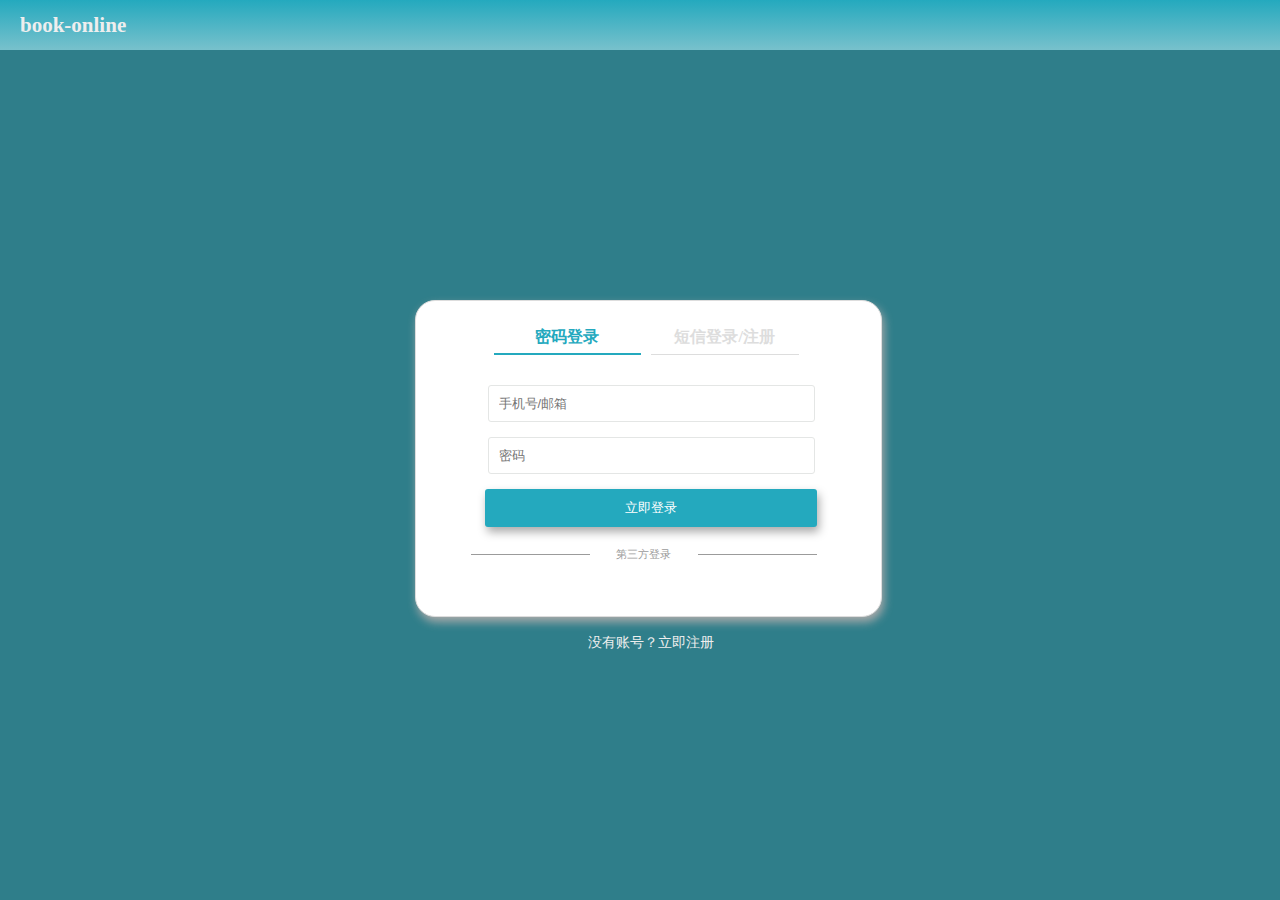
<file: book-online/target/book-online-1.0-SNAPSHOT/login.html>
<!DOCTYPE html>
<html lang="en">
<head>
    <meta charset="UTF-8">
    <title>用户登录</title>
    <link rel="stylesheet" href="css/style.css" type="text/css">
    <style type="text/css">
        /*iconfont图标，第三方登录用*/
        @font-face {
            font-family: 'iconfont';
            src: url('//at.alicdn.com/t/font_1427254_qm1jfg7xsu.eot');
            src: url('//at.alicdn.com/t/font_1427254_qm1jfg7xsu.eot?#iefix') format('embedded-opentype'),
            url('//at.alicdn.com/t/font_1427254_qm1jfg7xsu.woff2') format('woff2'),
            url('//at.alicdn.com/t/font_1427254_qm1jfg7xsu.woff') format('woff'),
            url('//at.alicdn.com/t/font_1427254_qm1jfg7xsu.ttf') format('truetype'),
            url('//at.alicdn.com/t/font_1427254_qm1jfg7xsu.svg#iconfont') format('svg');
        }

        .iconfont {
            font-family: "iconfont", serif !important;
            font-size: 28px;
            font-style: normal;
            -webkit-font-smoothing: antialiased;
            -webkit-text-stroke-width: 0;
            -moz-osx-font-smoothing: grayscale;
        }

        body {
            background-size: cover;
            background-color: rgb(47, 126, 138);
            background-blend-mode: luminosity;
            width: 100vw;
            height: 100vh;
        }

        /*表单外层包裹容器*/
        .form-wrap {
            position: absolute;
            top: 50%;
            left: 50%;
            width: 450px;
            height: 300px;
            margin-left: -225px;
            margin-top: -150px;
        }

        .sign-box {
            width: 70%;
            display: flex;
            justify-content: space-between;
        }

        .sign-box h3 {
            flex: 1 1 50%;
            margin-bottom: 15px;
            margin-right: 10px;
            padding-bottom: 5px;
        }

        .default {
            color: #ddd;
            border-bottom: 1px solid #ddd;
        }

        .active {
            color: rgb(36, 169, 190);
            border-bottom: 2px solid rgb(36, 169, 190);
        }

        /*登陆表单样式*/
        .login-box {
            width: 100%;
            height: 100%;
            padding: 10px 5px 5px 10px;
            background-color: #FFF;
            border: 1px solid #ddd;
            border-radius: 20px;
            box-shadow: 2px 5px 10px #aaa;
            text-align: center;
        }

        /*表单的每个子元素都是div，设置外边距*/
        form div {
            margin: 15px auto 10px auto;
        }

        /*用户名和密码输入框样式*/
        .input-box {
            width: 70%;
            margin: 0 auto;
            padding-left: 10px;
            padding-top: 10px;
            padding-bottom: 10px;
            background-color: #fff;
            border: 1px solid #e4e6e5;
            outline: none;
            border-radius: 3px;
            color: #333;
            font-size: 13px;
        }

        /*按钮样式*/
        .btn {
            margin: 0 auto;
            padding: 10px 140px;
            border: none;
            outline: none;
            border-radius: 3px;
            background-color: rgb(36, 169, 190);
            color: #fff;
            box-shadow: 2px 5px 10px #aaa;
            cursor: pointer;
        }

        /*两条线和第三方登录字样横条区*/
        .line-box {
            width: 80%;
            margin-top: 10px;
            display: inline-flex;
            align-items: center;
        }

        /*线条样式*/
        .line {
            border-bottom: 1px solid #9b9b9b;
            flex: 0 0 33%;
        }

        /*第三方登录文字样式*/
        .login-3rd {
            flex: 0 0 30%;
            color: #9b9b9b;
            font-size: 11px;
            text-align: center;
        }

        /*图标外层包裹区样式*/
        .icon-box {
            width: 50%;
            display: inline-flex;
            justify-content: center;
            margin-top: 5px;
        }

        /*图标样式*/
        .icon-box i {
            flex: 0 0 33%;
        }
    </style>
</head>
<body>
<div id="top">
    <a href="/index">
        <h2>book-online</h2>
    </a>
</div>
<div class="form-wrap">
    <form action="/login" method="post" class="login-box">
        <div class="sign-box">
            <h3 class="active">密码登录</h3>
            <h3 class="default">短信登录/注册</h3>
        </div>
        <div>
            <label>
                <input type="text" name="account" class="input-box" placeholder="手机号/邮箱">
            </label>
        </div>
        <div>
            <label>
                <input type="password" name="password" class="input-box" placeholder="密码">
            </label>
        </div>
        <div>
            <label>
                <input type="submit" value="立即登录" class="btn">
            </label>
        </div>
        <div class="line-box">
            <span class="line"></span>
            <span class="login-3rd">第三方登录</span>
            <span class="line"></span>
        </div>
        <div class="icon-box">
            <i class="iconfont" style="color: rgb(81, 195, 50)">&#xe600;</i>
            <i class="iconfont" style="color: rgb(48, 165, 221)">&#xe73e;</i>
            <i class="iconfont" style="color: rgb(230, 23, 45)">&#xe636;</i>
        </div>
        <div>
            <a href="/register" class="register-link">没有账号？立即注册</a>
        </div>
    </form>
</div>
</body>
</html>
</file>
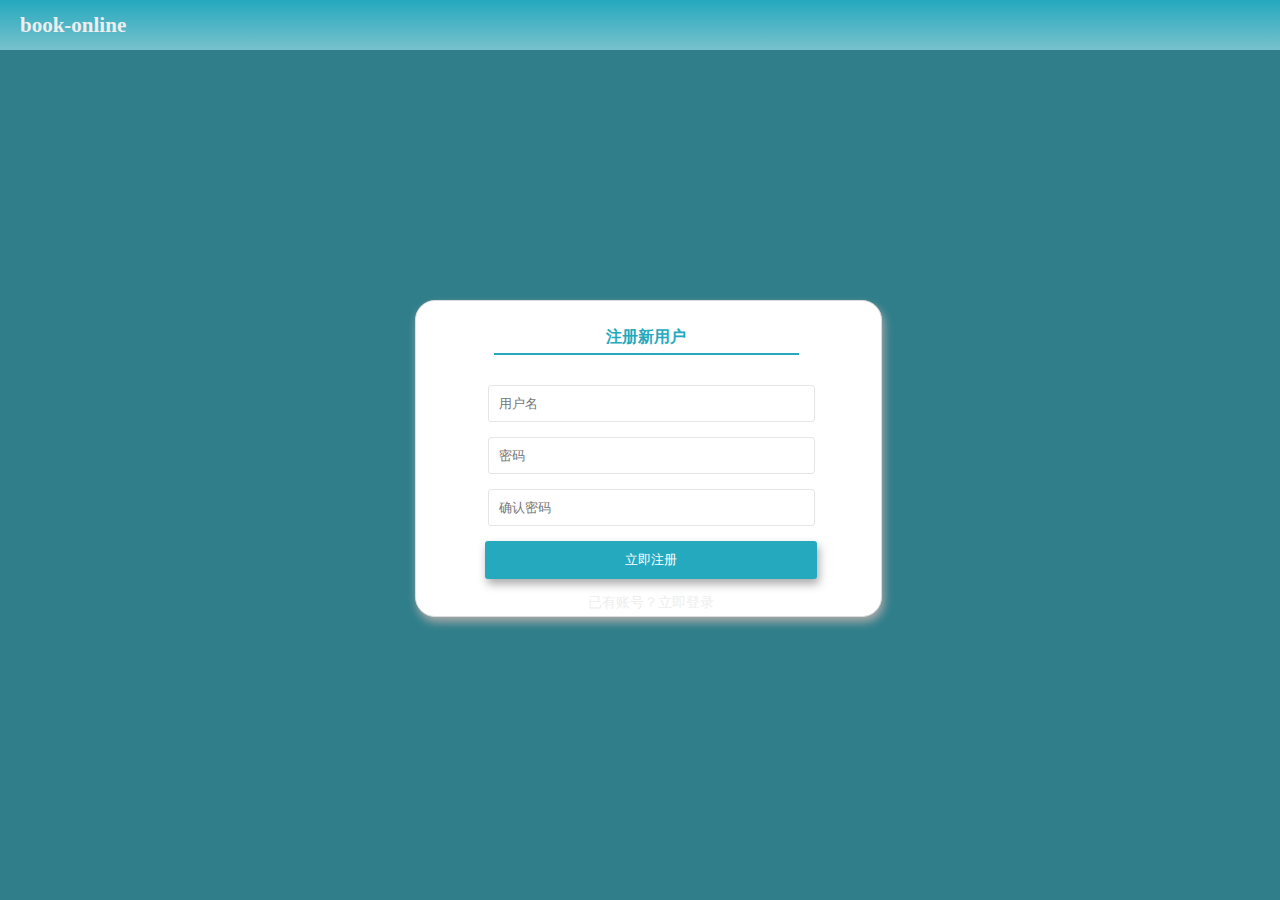
<file: book-online/target/book-online-1.0-SNAPSHOT/register.html>
<!DOCTYPE html>
<html lang="en">
<head>
    <meta charset="UTF-8">
    <title>用户注册</title>
    <link rel="stylesheet" href="css/style.css" type="text/css">
    <style type="text/css">
        /*iconfont图标，第三方登录用*/
        @font-face {
            font-family: 'iconfont';
            src: url('//at.alicdn.com/t/font_1427254_qm1jfg7xsu.eot');
            src: url('//at.alicdn.com/t/font_1427254_qm1jfg7xsu.eot?#iefix') format('embedded-opentype'),
            url('//at.alicdn.com/t/font_1427254_qm1jfg7xsu.woff2') format('woff2'),
            url('//at.alicdn.com/t/font_1427254_qm1jfg7xsu.woff') format('woff'),
            url('//at.alicdn.com/t/font_1427254_qm1jfg7xsu.ttf') format('truetype'),
            url('//at.alicdn.com/t/font_1427254_qm1jfg7xsu.svg#iconfont') format('svg');
        }

        .iconfont {
            font-family: "iconfont", serif !important;
            font-size: 28px;
            font-style: normal;
            -webkit-font-smoothing: antialiased;
            -webkit-text-stroke-width: 0;
            -moz-osx-font-smoothing: grayscale;
        }

        body {
            background-size: cover;
            background-color: rgb(47, 126, 138);
            background-blend-mode: luminosity;
            width: 100vw;
            height: 100vh;
        }

        /*表单外层包裹容器*/
        .form-wrap {
            position: absolute;
            top: 50%;
            left: 50%;
            width: 450px;
            height: 300px;
            margin-left: -225px;
            margin-top: -150px;
        }

        .sign-box {
            width: 70%;
            display: flex;
            justify-content: space-between;
        }

        .sign-box h3 {
            flex: 1 1 50%;
            margin-bottom: 15px;
            margin-right: 10px;
            padding-bottom: 5px;
        }

        .default {
            color: #ddd;
            border-bottom: 1px solid #ddd;
        }

        .active {
            color: rgb(36, 169, 190);
            border-bottom: 2px solid rgb(36, 169, 190);
        }

        /*注册表单样式*/
        .register-box {
            width: 100%;
            height: 100%;
            padding: 10px 5px 5px 10px;
            background-color: #FFF;
            border: 1px solid #ddd;
            border-radius: 20px;
            box-shadow: 2px 5px 10px #aaa;
            text-align: center;
        }

        /*表单的每个子元素都是div，设置外边距*/
        form div {
            margin: 15px auto 10px auto;
        }

        /*用户名和密码输入框样式*/
        .input-box {
            width: 70%;
            margin: 0 auto;
            padding-left: 10px;
            padding-top: 10px;
            padding-bottom: 10px;
            background-color: #fff;
            border: 1px solid #e4e6e5;
            outline: none;
            border-radius: 3px;
            color: #333;
            font-size: 13px;
        }

        /*按钮样式*/
        .btn {
            margin: 0 auto;
            padding: 10px 140px;
            border: none;
            outline: none;
            border-radius: 3px;
            background-color: rgb(36, 169, 190);
            color: #fff;
            box-shadow: 2px 5px 10px #aaa;
            cursor: pointer;
        }

        /*两条线和第三方登录字样横条区*/
        .line-box {
            width: 80%;
            margin-top: 10px;
            display: inline-flex;
            align-items: center;
        }

        /*线条样式*/
        .line {
            border-bottom: 1px solid #9b9b9b;
            flex: 0 0 33%;
        }

        /*第三方登录文字样式*/
        .login-3rd {
            flex: 0 0 30%;
            color: #9b9b9b;
            font-size: 11px;
            text-align: center;
        }

        /*图标外层包裹区样式*/
        .icon-box {
            width: 50%;
            display: inline-flex;
            justify-content: center;
            margin-top: 5px;
        }

        /*图标样式*/
        .icon-box i {
            flex: 0 0 33%;
        }
    </style>
</head>
<body>
<div id="top">
    <a href="/index">
        <h2>book-online</h2>
    </a>
</div>
<div class="form-wrap">
    <form action="/registered" method="post" class="register-box">
        <div class="sign-box">
            <h3 class="active">注册新用户</h3>
        </div>
        <div>
            <label>
                <input type="text" name="username" class="input-box" placeholder="用户名">
            </label>
        </div>
        <div>
            <label>
                <input type="password" name="password" class="input-box" placeholder="密码">
            </label>
        </div>
        <div>
            <label>
                <input type="password" name="confirm-password" class="input-box" placeholder="确认密码">
            </label>
        </div>
        <div>
            <label>
                <input type="submit" value="立即注册" class="btn">
            </label>
        </div>
        <div>
            <a href="/login-page" class="login-link">已有账号？立即登录</a>
        </div>
    </form>
</div>
</body>
</html>
</file>
<file: book-online/target/book-online-1.0-SNAPSHOT/css/style.css>
* {
    margin: 0;
    padding: 0;
}

body {
    font-size: 14px;
    color: #333333;
    overflow-x: hidden;
}

/*flex布局的基础设置，将一行看作12列*/
.row {
    display: flex;
    /*四个内边距*/
    padding: 5px 5px 5px 5px;
    /*允许换行，这样用一个row套若干个column即可*/
    flex-wrap: wrap;
}

/*父元素等宽*/
.col-12 {
    flex: 0 0 99%;
}

/*父元素2/3*/
.col-8 {
    flex: 0 0 66%;
}

/*父元素一半*/
.col-6 {
    flex: 0 0 48%;
}

/*父元素1/3*/
.col-4 {
    flex: 0 0 33%;
}

/*父元素1/4*/
.col-3 {
    flex: 0 0 24%;
}

/*父元素1/6*/
.col-2 {
    flex: 0 0 16.6%;
}

/*超链接样式，颜色，无下划线*/
a, a:link {
    color: #eee;
    text-decoration: none;
}

/*伪类样式，鼠标悬停颜色*/
a:hover {
    color: #fff;
}

#top {
    height: 50px;
    background: linear-gradient(to bottom, rgb(36, 169, 190), rgb(120, 193, 204));
    color: #d5d5d5;
    font-size: 14px;
    display: flex;
    align-items: center;
    justify-content: space-between;
    padding-left: 20px;
    padding-right: 50px;
}

#top ul {
    display: flex;
    align-items: center;
    list-style: none;
}

#top ul li {
    flex: 0 0 60px;
}

.avatar {
    width: 33px;
    height: 33px;
    border-radius: 50%;
}

.container {
    width: 85%;
    margin: 0 auto;
}

footer {
    height: 40px;
    display: flex;
    align-items: center;
    justify-content: space-between;
    border-top: 1px dashed #ddd;
}

footer ul {
    list-style: none;
    display: flex;
    padding: 10px;
}

footer ul li {
    font-size: 12px;
    color: #aaaaaa;
    margin-right: 10px;
}
</file>
